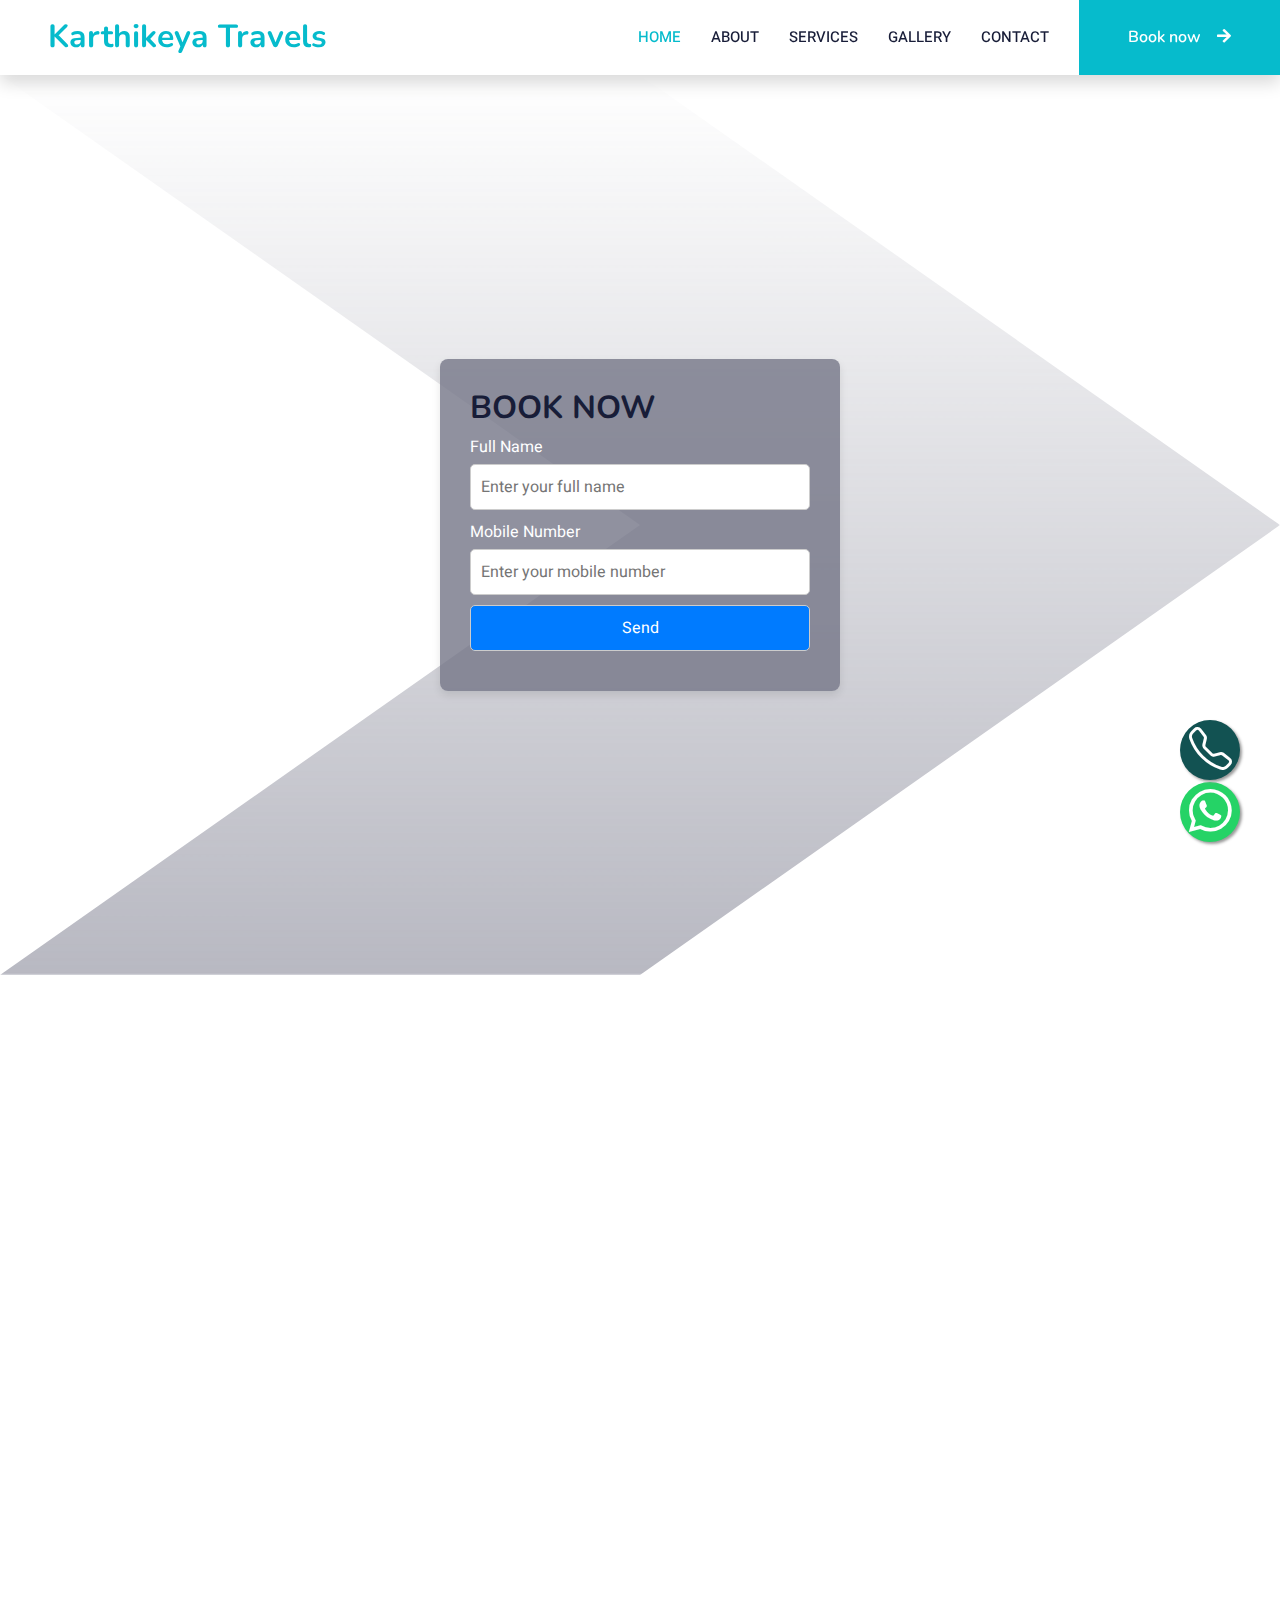
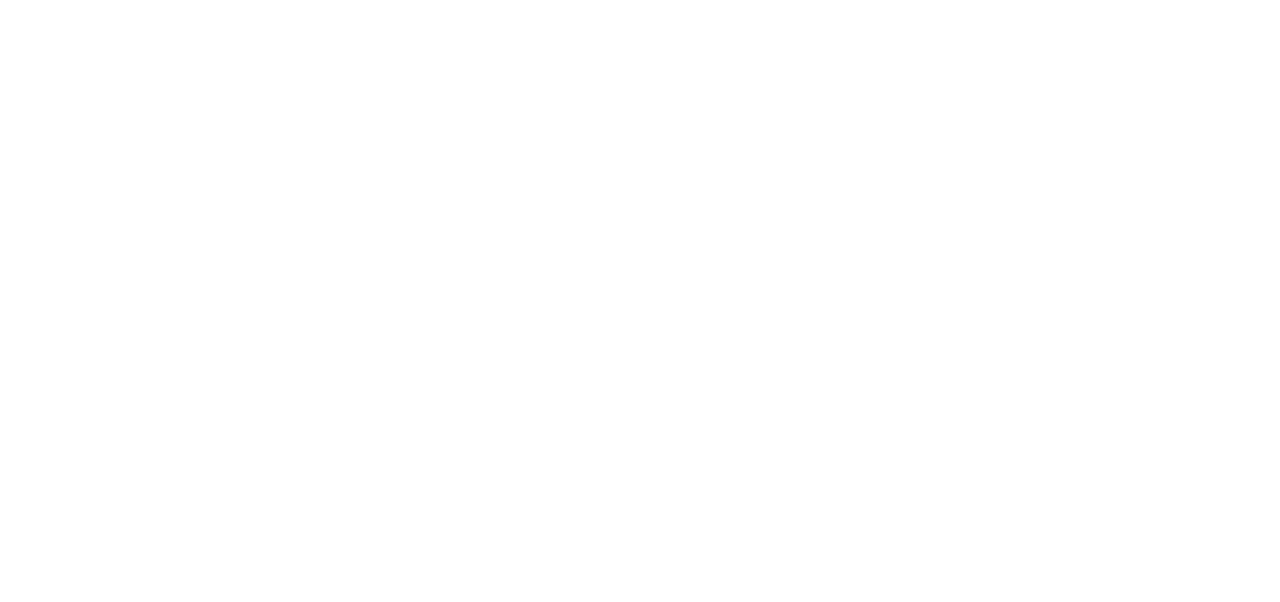
<file: best-travels-in-tirupati.html>
<!DOCTYPE html>
<html lang="en">
  <head>
    <!-- Google tag (gtag.js) -->
<script async src="https://www.googletagmanager.com/gtag/js?id=AW-11482709147"></script>
<script>
  window.dataLayer = window.dataLayer || [];
  function gtag(){dataLayer.push(arguments);}
  gtag('js', new Date());

  gtag('config', 'AW-11482709147');
</script>
    <meta charset="utf-8" />
    <title>karthikeya travels tirupati</title>
    <meta content="width=device-width, initial-scale=1.0" name="viewport" />
    <meta content="Explore Tirumala with Exclusive Cab Packages! karthikeya travels tirupati, best tour operator in tirupati, best tours and travels in tirupati, cab in tirupati, cab service in tirupati, cabs for rent in tirupati, cabs in tirupati, car booking in tirupati, car rental in tirupati, car rentals in tirumala, drivers for hire in tirupati, hire a driver in tirupati, local tour packages in tirupati, taxi service near me, tirumala tirupati travels, tirumala travels, tirupati cab, tirupati cab package, tirupati cab rentals, tirupati cab travels, tirupati car booking, tirupati car hire, tirupati car rental, tirupati online travels, tirupati taxiwala, tours and travels in tirupati" name="keywords" />
    <meta content="Cabs from Tirupati Airport to Tirumala - Book Now! Tirupati's #1 Online Taxi Service, 10+yrs Experienced. 24x7 Taxi Booking. Well Maintained Cars. Best Price Guarantee. Trained drivers. karthikeya travels tirupati" name="description" />


    <!-- add icon link -->
    <link rel = "icon" href = 
    "img2\WhatsApp Image 2022-02-24 at 9.00.09 PM.jpeg" 
            type = "image/x-icon">

    <!-- Google Web Fonts -->
    <link rel="preconnect" href="https://fonts.googleapis.com" />
    <link rel="preconnect" href="https://fonts.gstatic.com" crossorigin />
    <link
      href="https://fonts.googleapis.com/css2?family=Heebo:wght@400;500;600&family=Nunito:wght@600;700;800&display=swap"
      rel="stylesheet"
    />

    <!-- Icon Font Stylesheet -->
    <link
      href="https://cdnjs.cloudflare.com/ajax/libs/font-awesome/5.10.0/css/all.min.css"
      rel="stylesheet"
    />
    <link
      href="https://cdn.jsdelivr.net/npm/bootstrap-icons@1.4.1/font/bootstrap-icons.css"
      rel="stylesheet"
    />

    <link rel="stylesheet" href="https://cdnjs.cloudflare.com/ajax/libs/font-awesome/5.15.3/css/all.min.css"/>












    <!-- Libraries Stylesheet -->
    <link href="lib/animate/animate.min.css" rel="stylesheet" />
    <link href="lib/owlcarousel/assets/owl.carousel.min.css" rel="stylesheet" />

    <!-- Customized Bootstrap Stylesheet -->
    <link href="css/bootstrap.min.css" rel="stylesheet" />

    <!-- Template Stylesheet -->
    <link href="css/style.css" rel="stylesheet" />
  </head>

  <body>
    <!-- Spinner Start -->
    <div
      id="spinner"
      class="show bg-white position-fixed translate-middle w-100 vh-100 top-50 start-50 d-flex align-items-center justify-content-center"
    >
      <div
        class="spinner-border text-primary"
        style="width: 3rem; height: 3rem"
        role="status"
      >
        <span class="sr-only">Loading...</span>
      </div>
    </div>
    <!-- Spinner End -->

    <!-- Navbar Start -->
    <nav
      class="navbar navbar-expand-lg bg-white navbar-light shadow sticky-top p-0"
    >
      <a
        href="index.html"
        class="navbar-brand d-flex align-items-center px-4 px-lg-5"
      >
        <h2 class="m-0 text-primary"><i class="#"></i>Karthikeya Travels</h2>
      </a>
      <button
        type="button"
        class="navbar-toggler me-4"
        data-bs-toggle="collapse"
        data-bs-target="#navbarCollapse"
      >
        <span class="navbar-toggler-icon"></span>
      </button>
      <div class="collapse navbar-collapse" id="navbarCollapse">
        <div class="navbar-nav ms-auto p-4 p-lg-0">
                    <a href="index.html" class="nav-item nav-link active">Home</a>
          <a href="cabs-in-tirupati.html" class="nav-item nav-link">About</a>
          <a href="tirupatiplaces.html" class="nav-item nav-link">services</a>
          <a href="tirupati-img.html" class="nav-item nav-link">Gallery</a>

          <a href="best-travels-in-tirupati.html" class="nav-item nav-link">Contact</a>
        </div>
        <a
          href="tel:+918099945777"
          class="btn btn-primary py-4 px-lg-5 d-none d-lg-block"
          >Book now<i class="fa fa-arrow-right ms-3"></i
        ></a>
      </div>
    </nav>
    <!-- Navbar End -->




   
    

   


   



 <!-- whatsapp float  -->
  
 <a href="https://api.whatsapp.com/send?phone=919642736709&text=hello karthikeya travels." class="whatsapp"
 ><i class="bi bi-whatsapp"></i
></a>
  <!-- float end --> 

<!-- dail float  -->
  
 <a href="tel:+918099945777" class="dialme"
 ><i class="bi bi-telephone"></i
></a>
  <!-- float end -->

  
    <!-- Header Start -->
    
           
              <div class="formcenter">
                <div class="background-container"></div>
                <div class="formcontainer">
                  <div class="contact-form">
                    <form action="https://api.web3forms.com/submit" method="POST" id="contact-form">
                      <h2>BOOK NOW</h2>
                      <input type="hidden" name="access_key" value="8e18a355-9fba-422d-8198-9be7ded898e3">
                      <div class="input-box">
                        <span>Full Name</span>
                        <input type="text" required name="fullname" placeholder="Enter your full name">
                      </div>
                      <!--<div class="custom-input-box">
                
                <input type="email" required="true" name="email" placeholder="Email">
              </div> -->
                      <div class="input-box">
                        <span>Mobile Number</span>
                        <input type="tel" required name="phone" placeholder="Enter your mobile number">
                      </div>
                      <div class="input-box">
                        <input type="submit" value="Send">
                      </div>
                    </form>
                  </div>
                </div>
              </div>
            
        
    <!-- Header End -->


    <!-- Contact Start -->
    <div class="container-xxl py-5">
        <div class="container">
            <div class="text-center wow fadeInUp" data-wow-delay="0.1s">
                <h6 class="section-title bg-white text-center text-primary px-3">Contact Us</h6>
                <h1 class="mb-5">Contact For Any Query</h1>
            </div>
            <div class="row g-4">
                <div class="col-lg-4 col-md-6 wow fadeInUp" data-wow-delay="0.1s">
                    <h5>Get In Touch</h5>
                    <p class="mb-4"> “There is a spiritual aspect to our lives — when we give, we receive — when a business does something good for somebody, that somebody feels good about them!”</a>.</p>
                    <div class="d-flex align-items-center mb-3">
                        <div class="d-flex align-items-center justify-content-center flex-shrink-0 bg-primary" style="width: 50px; height: 50px;">
                            <i class="fa fa-map-marker-alt text-white"></i>
                        </div>
                        <div class="ms-3">
                            <h5 class="text-primary">Office</h5>
                            <p class="mb-0">Tirupati, chittoor dist,
                                AP</p>
                        </div>
                    </div>
                    <div class="d-flex align-items-center mb-3">
                        <div class="d-flex align-items-center justify-content-center flex-shrink-0 bg-primary" style="width: 50px; height: 50px;">
                            <i class="fa fa-phone-alt text-white"></i>
                        </div>
                        <div class="ms-3">
                            <h5 class="text-primary">Mobile</h5>
                            <p class="mb-0">+918099945777</p>
                        </div>
                    </div>
                    <div class="d-flex align-items-center">
                        <div class="d-flex align-items-center justify-content-center flex-shrink-0 bg-primary" style="width: 50px; height: 50px;">
                            <i class="fa fa-envelope-open text-white"></i>
                        </div>
                        <div class="ms-3">
                            <h5 class="text-primary">Email</h5>
                            <p class="mb-0">MohanGaadu3123@gmail.com</p>
                        </div>
                    </div>
                </div>
                <div class="col-lg-4 col-md-6 wow fadeInUp" data-wow-delay="0.1s">
                  <iframe src="https://www.google.com/maps/embed?pb=!1m14!1m8!1m3!1d7754.697383765217!2d79.42524294544678!3d13.636540726274598!3m2!1i1024!2i768!4f13.1!3m3!1m2!1s0x3a4d4b1a25747d01%3A0x72fcf9ec25511845!2sKARTHIKEYA%20TRAVELS%20TIRUPATHI!5e0!3m2!1sen!2sin!4v1681738304141!5m2!1sen!2sin" width="600" height="450" style="border:0;" allowfullscreen="" loading="lazy" referrerpolicy="no-referrer-when-downgrade"></iframe>
                </div>
                
            </div>
        </div>
    </div>
    <!-- Contact End -->

    <!-- Footer Start -->
     <div
      class="container-fluid bg-dark text-light footer pt-5 mt-5 wow fadeIn"
      data-wow-delay="0.1s"
    >
      <div class="container py-5">
        <div class="row g-5">
          <div class="col-lg-3 col-md-6">
            <h4 class="text-white mb-3">Quick Link</h4>
            <a class="btn btn-link" href="cabs-in-tirupari.html">About Us</a>
            <a class="btn btn-link" href="tirupatiplaces.html">services</a>
            <a class="btn btn-link" href="best-travels-in-tirupati.html">Contact Us</a>
          </div>
          <div class="col-lg-3 col-md-6">
            <h4 class="text-white mb-3">Contact</h4>
            <p class="mb-2">
              <i class="fa fa-map-marker-alt me-3"></i>Tirupati, chittoor dist,
              AP
            </p>
            <p class="mb-2">
              <i class="fa fa-phone-alt me-3"></i>
              <a href="tel:+918099945777">8099945777</a>
            </p>
            <p class="mb-2">
              <i class="fa fa-envelope me-3"></i>
              
              <a href="mailto:info@example.com?subject=subject&cc=cc@example.com">MohanGaadu3123@gmail.com</a></p>
            <div class="d-flex pt-2">
              <a class="btn btn-outline-light btn-social" href=""
                ><i class="fab fa-twitter"></i
              ></a>
              <a class="btn btn-outline-light btn-social" href=""
                ><i class="fab fa-facebook-f"></i
              ></a>
              <a class="btn btn-outline-light btn-social" href=""
                ><i class="fab fa-youtube"></i
              ></a>
              <a
                class="btn btn-outline-light btn-social"
                href="https://www.instagram.com/karthikeya_travels_tirupati/"
                ><i class="fab fa-linkedin-in"></i
              ></a>
            </div>
          </div>
          <div class="col-lg-3 col-md-6">
            <h4 class="text-white mb-3">Gallery</h4>
            <div class="row g-2 pt-2">
              <div class="col-4">
                <img
                  class="img-fluid bg-light p-1"
                  src="img2\Appalayagunta-Arch.webp"
                  alt=""
                />
              </div>
              <div class="col-4">
                <img
                  class="img-fluid bg-light p-1"
                  src="img2\kanipakam-vinayakaswami-temple1-1.jpg"
                  alt=""
                />
              </div>
              <div class="col-4">
                <img
                  class="img-fluid bg-light p-1"
                  src="img2\Tiruchanur-Padmavathi-Temple.jpg"
                  alt=""
                />
              </div>
              <div class="col-4">
                <img
                  class="img-fluid bg-light p-1"
                  src="img2\WhatsApp Image 2022-02-24 at 8.59.55 PM.jpeg"
                  alt=""
                />
              </div>
              <div class="col-4">
                <img
                  class="img-fluid bg-light p-1"
                  src="img2\WhatsApp Image 2022-02-24 at 9.00.09 PM.jpeg"
                  alt=""
                />
              </div>
              <div class="col-4">
                <img
                  class="img-fluid bg-light p-1"
                  src="img2\WhatsApp Image 2022-02-24 at 8.59.11 PM.jpeg"
                  alt=""
                />
              </div>
            </div>
          </div>
         
      <div class="container">
        <div class="copyright">
          <div class="row">
            <div class="col-md-6 text-center text-md-start mb-3 mb-md-0">
              &copy; <a class="border-bottom" href="karthikeyatravelstirupati.com">karthikeyatravelstirupati.com</a>, All
              Right Reserved.

              
              Designed By
              <a class="border-bottom" href="https://www.instagram.com/nani_500411/"
                >nani_500411</a></div>
             
            
           
          </div>
        </div>
      </div>
    </div>
    <!-- Footer End -->

   

    <!-- JavaScript Libraries -->
    <script src="https://code.jquery.com/jquery-3.4.1.min.js"></script>
    <script src="https://cdn.jsdelivr.net/npm/bootstrap@5.0.0/dist/js/bootstrap.bundle.min.js"></script>
    <script src="lib/wow/wow.min.js"></script>
    <script src="lib/easing/easing.min.js"></script>
    <script src="lib/waypoint/waypoints.min.js"></script>
    <script src="lib/owlcarousel/owl.carousel.min.js"></script>

    <!-- Template Javascript -->
    <script src="js/main.js"></script>
  </body>
</html>
</file>
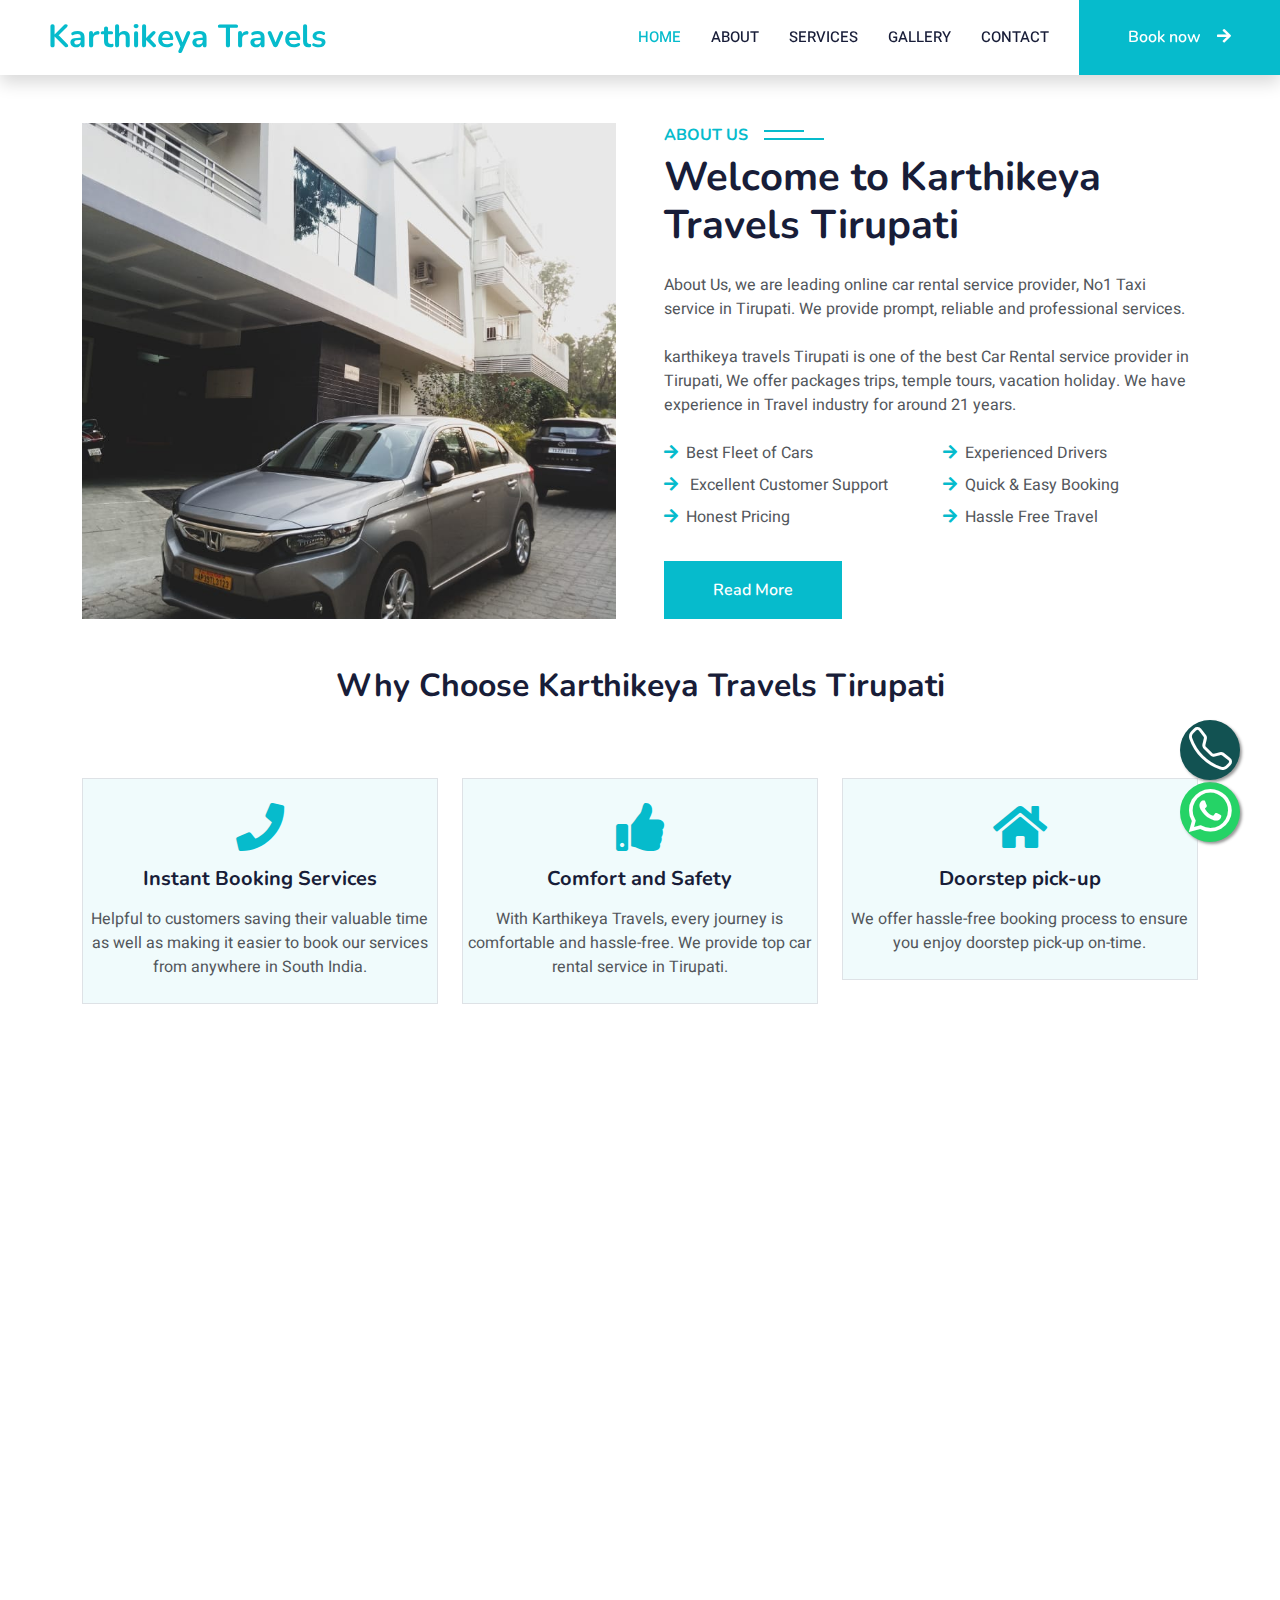
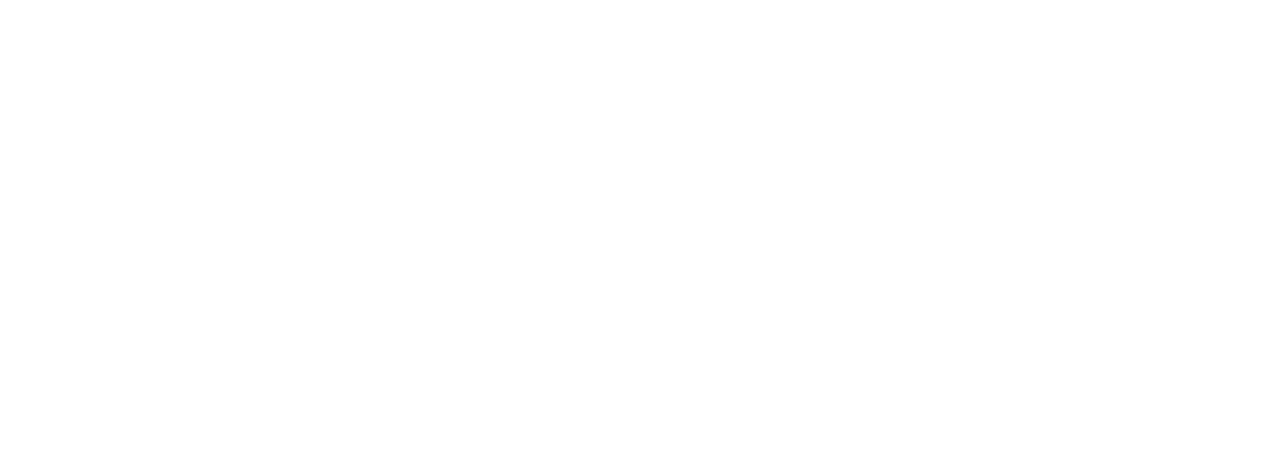
<file: cabs-in-tirupati.html>
<!DOCTYPE html>
<html lang="en">
  <head>
    <!-- Google tag (gtag.js) -->
<script async src="https://www.googletagmanager.com/gtag/js?id=AW-11482709147"></script>
<script>
  window.dataLayer = window.dataLayer || [];
  function gtag(){dataLayer.push(arguments);}
  gtag('js', new Date());

  gtag('config', 'AW-11482709147');
</script>
    <meta charset="utf-8" />
    <title>karthikeya travels tirupati</title>
    <meta content="width=device-width, initial-scale=1.0" name="viewport" />
    <meta content="Tirupati Local Tour Packages by Car for Unforgettable Journeys! karthikeya travels tirupati, best tour operator in tirupati, best tours and travels in tirupati, cab in tirupati, cab service in tirupati, cabs for rent in tirupati, cabs in tirupati, car booking in tirupati, car rental in tirupati, car rentals in tirumala, drivers for hire in tirupati, hire a driver in tirupati, local tour packages in tirupati, taxi service near me, tirumala tirupati travels, tirumala travels, tirupati cab, tirupati cab package, tirupati cab rentals, tirupati cab travels, tirupati car booking, tirupati car hire, tirupati car rental, tirupati online travels, tirupati taxiwala, tours and travels in tirupati" name="keywords" />
    <meta content="Book Your Tirumala Cab Package for Unmatched Pilgrimage Experiences! Tirupati's #1 Online Taxi Service, 10+yrs Experienced. 24x7 Taxi Booking. Well Maintained Cars. Best Price Guarantee. Trained drivers. karthikeya travels tirupati" name="description" />


   <!-- add icon link -->
   <link rel = "icon" href = 
   "img2\WhatsApp Image 2022-02-24 at 9.00.09 PM.jpeg" 
           type = "image/x-icon">

    <!-- Google Web Fonts -->
    <link rel="preconnect" href="https://fonts.googleapis.com" />
    <link rel="preconnect" href="https://fonts.gstatic.com" crossorigin />
    <link
      href="https://fonts.googleapis.com/css2?family=Heebo:wght@400;500;600&family=Nunito:wght@600;700;800&display=swap"
      rel="stylesheet"
    />

    <!-- Icon Font Stylesheet -->
    <link
      href="https://cdnjs.cloudflare.com/ajax/libs/font-awesome/5.10.0/css/all.min.css"
      rel="stylesheet"
    />
    <link
      href="https://cdn.jsdelivr.net/npm/bootstrap-icons@1.4.1/font/bootstrap-icons.css"
      rel="stylesheet"
    />

    <link rel="stylesheet" href="https://cdnjs.cloudflare.com/ajax/libs/font-awesome/5.15.3/css/all.min.css"/>












    <!-- Libraries Stylesheet -->
    <link href="lib/animate/animate.min.css" rel="stylesheet" />
    <link href="lib/owlcarousel/assets/owl.carousel.min.css" rel="stylesheet" />

    <!-- Customized Bootstrap Stylesheet -->
    <link href="css/bootstrap.min.css" rel="stylesheet" />

    <!-- Template Stylesheet -->
    <link href="css/style.css" rel="stylesheet" />
  </head>

  <body>
    <!-- Spinner Start -->
    <div
      id="spinner"
      class="show bg-white position-fixed translate-middle w-100 vh-100 top-50 start-50 d-flex align-items-center justify-content-center"
    >
      <div
        class="spinner-border text-primary"
        style="width: 3rem; height: 3rem"
        role="status"
      >
        <span class="sr-only">Loading...</span>
      </div>
    </div>
    <!-- Spinner End -->

    <!-- Navbar Start -->
    <nav
      class="navbar navbar-expand-lg bg-white navbar-light shadow sticky-top p-0"
    >
      <a
        href="index.html"
        class="navbar-brand d-flex align-items-center px-4 px-lg-5"
      >
        <h2 class="m-0 text-primary"><i class="#"></i>Karthikeya Travels</h2>
      </a>
      <button
        type="button"
        class="navbar-toggler me-4"
        data-bs-toggle="collapse"
        data-bs-target="#navbarCollapse"
      >
        <span class="navbar-toggler-icon"></span>
      </button>
      <div class="collapse navbar-collapse" id="navbarCollapse">
        <div class="navbar-nav ms-auto p-4 p-lg-0">
                    <a href="index.html" class="nav-item nav-link active">Home</a>
          <a href="cabs-in-tirupati.html" class="nav-item nav-link">About</a>
          <a href="tirupatiplaces.html" class="nav-item nav-link">services</a>
          <a href="tirupati-img.html" class="nav-item nav-link">Gallery</a>

          <a href="best-travels-in-tirupati.html" class="nav-item nav-link">Contact</a>
        </div>
        <a
          href="tel:+918099945777"
          class="btn btn-primary py-4 px-lg-5 d-none d-lg-block"
          >Book now<i class="fa fa-arrow-right ms-3"></i
        ></a>
      </div>
    </nav>
    <!-- Navbar End -->






 <!-- whatsapp float  -->
  
   <a href="https://api.whatsapp.com/send?phone=919642736709&text=hello karthikeya travels." class="whatsapp"
   ><i class="bi bi-whatsapp"></i
 ></a>
    <!-- float end --> 

<!-- dail float  -->
  
 <a href="tel:+918099945777" class="dialme"
 ><i class="bi bi-telephone"></i
></a>
  <!-- float end -->
   
   
 <!-- About Start -->
    <div class="container-xxl py-5">
      <div class="container">
        <div class="row g-5">
          <div
            class="col-lg-6 wow fadeInUp"
            data-wow-delay="0.1s"
            style="min-height: 400px"
          >
            <div class="position-relative h-100">
              <img
                class="img-fluid position-absolute w-100 h-100"
                src="img2\WhatsApp Image 2022-02-21 at 9.36.15 PM.jpeg"
                alt=""
                style="object-fit: cover"
              />
            </div>
          </div>
          <div class="col-lg-6 wow fadeInUp" data-wow-delay="0.1s">
            <h6 class="section-title bg-white text-start text-primary pe-3">
              About Us
            </h6>
            <h1 class="mb-4">Welcome to Karthikeya Travels Tirupati</h1>
            <p class="mb-4">
              About Us, we are leading online car rental service provider, No1 Taxi service in Tirupati.
We provide prompt, reliable and professional services.
            </p>
            <p class="mb-4">
              karthikeya travels Tirupati is one of the best Car Rental service provider in Tirupati, We offer packages trips, temple tours, vacation holiday. We have experience in Travel industry for around 21 years.
            </p>
            <div class="row gy-2 gx-4 mb-4">
              <div class="col-sm-6">
                <p class="mb-0">
                  <i class="fa fa-arrow-right text-primary me-2"></i>Best Fleet of Cars
                </p>
              </div>
              <div class="col-sm-6">
                <p class="mb-0">
                  <i class="fa fa-arrow-right text-primary me-2"></i>Experienced Drivers
                </p>
              </div>
              <div class="col-sm-6">
                <p class="mb-0">
                  <i class="fa fa-arrow-right text-primary me-2"></i
                  >
Excellent Customer Support
                </p>
              </div>
              <div class="col-sm-6">
                <p class="mb-0">
                  <i class="fa fa-arrow-right text-primary me-2"></i>Quick & Easy Booking
                </p>
              </div>
              <div class="col-sm-6">
                <p class="mb-0">
                  <i class="fa fa-arrow-right text-primary me-2"></i>Honest Pricing
                </p>
              </div>
              <div class="col-sm-6">
                <p class="mb-0">
                  <i class="fa fa-arrow-right text-primary me-2"></i
                  >Hassle Free Travel
                </p>
              </div>
            </div>
            <a class="btn btn-primary py-3 px-5 mt-2" href="">Read More</a>
          </div>
        </div>
      </div>
    </div>
    <!-- About End -->

    
    <!-- Service Start  why choose our travels-->
    <h2 class="mb-4 text-center">Why Choose Karthikeya Travels Tirupati</h2>
    <div class="container-fluid py-5">
      <div class="container">
        <div class="row row-cols-1 row-cols-md-2 row-cols-lg-3 g-4">
          <div class="col wow fadeInUp" data-wow-delay="0.1s">
            <div class="service-item text-center border rounded py-4">
              <i class="fa fa-3x fa-phone text-primary mb-3"></i>
              <h5 class="mb-3">Instant Booking Services</h5>
              <p class="mb-0">
                Helpful to customers saving their valuable time as well as making it easier to book our services from anywhere in South India.
              </p>
            </div>
          </div>
          <div class="col wow fadeInUp" data-wow-delay="0.1s">
            <div class="service-item text-center border rounded py-4">
              <i class="fa fa-3x fa-thumbs-up text-primary mb-3"></i>
              <h5 class="mb-3">Comfort and Safety</h5>
              <p class="mb-0">
                With Karthikeya Travels, every journey is comfortable and hassle-free. We provide top car rental service in Tirupati.
              </p>
            </div>
          </div>
          <div class="col wow fadeInUp" data-wow-delay="0.1s">
            <div class="service-item text-center border rounded py-4">
              <i class="fa fa-3x fa-home text-primary mb-3"></i>
              <h5 class="mb-3">Doorstep pick-up</h5>
              <p class="mb-0">
                We offer hassle-free booking process to ensure you enjoy doorstep pick-up on-time.
              </p>
            </div>
          </div>
          <div class="col wow fadeInUp" data-wow-delay="0.1s">
            <div class="service-item text-center border rounded py-4">
              <i class="fa fa-3x fa-calendar-check text-primary mb-3"></i>
              <h5 class="mb-3">Advance Booking</h5>
              <p class="mb-0">
                You can simply request a cab well in advance and have it at your doorstep, as planned.
              </p>
            </div>
          </div>
          <div class="col wow fadeInUp" data-wow-delay="0.1s">
            <div class="service-item text-center border rounded py-4">
              <i class="fa fa-3x fa-wallet text-primary mb-3"></i>
              <h5 class="mb-3">Digital Payment</h5>
              <p class="mb-0">
                We provide a cashless payment method for encouraging and achieving to be a part of Digital Payments in India.
              </p>
            </div>
          </div>
          <div class="col wow fadeInUp" data-wow-delay="0.1s">
            <div class="service-item text-center border rounded py-4">
              <i class="fa fa-3x fa-clipboard-list text-primary mb-3"></i>
              <h5 class="mb-3">Transparency</h5>
              <p class="mb-0">
                Karthikeya Travels stands for transparent billing, aiming to serve you best and be transparent about our billing.
              </p>
            </div>
          </div>
          <div class="col wow fadeInUp" data-wow-delay="0.1s">
            <div class="service-item text-center border rounded py-4">
              <i class="fa fa-3x fa-clock text-primary mb-3"></i>
              <h5 class="mb-3">On-time Pickup</h5>
              <p class="mb-0">
                Our cabs reach on time to give you the best airport pick up and drop in Tirupati.
              </p>
            </div>
          </div>
          <div class="col wow fadeInUp" data-wow-delay="0.1s">
            <div class="service-item text-center border rounded py-4">
              <i class="fa fa-3x fa-lock text-primary mb-3"></i>
              <h5 class="mb-3">Safe and Secure Booking Services</h5>
              <p class="mb-0">
                We provide a 100% assurance of safe and secure booking services.
              </p>
            </div>
          </div>
        </div>
      </div>
    </div>
    
        
        <!-- Service End -->


    <div id="popupContainer" class="popup-container">
      <div id="closeform" class="custom-form-container">
        <div id="customPopupForm" class="custom-popup-form">
          <div class="custom-contact-form">
            <form action="https://api.web3forms.com/submit" method="POST" id="custom-contact-form">
              <h2>BOOK NOW</h2>
              <input type="hidden" name="access_key" value="8e18a355-9fba-422d-8198-9be7ded898e3">
              <div class="custom-input-box">
                
                <input type="text" required="true" name="fullname" placeholder="Name">
              </div>
              <!--<div class="custom-input-box">
                
                <input type="email" required="true" name="email" placeholder="Email">
              </div> -->
              
              <div class="custom-input-box">
               
                <input type="tel" required="true" name="phone" placeholder="Phone number">
              </div>
              <div class="input-box">
                <input type="submit" value="Send">
              </div>
            </form>
          </div>
        </div>
      </div>
    </div>



   


    <!-- Team Start -->
   
   
        

    <!-- Footer Start -->
     <div
      class="container-fluid bg-dark text-light footer pt-5 mt-5 wow fadeIn"
      data-wow-delay="0.1s"
    >
      <div class="container py-5">
        <div class="row g-5">
          <div class="col-lg-3 col-md-6">
            <h4 class="text-white mb-3">Quick Link</h4>
                    <a class="btn btn-link" href="cabs-in-tirupati.html">About Us</a>
            <a class="btn btn-link" href="tirupatiplaces.html">services</a>
            <a class="btn btn-link" href="best-travels-in-tirupati.html">Contact Us</a>
            <a class="btn btn-link" href="tirupati-img.html">Gallery</a>
          </div>
          <div class="col-lg-3 col-md-6">
            <h4 class="text-white mb-3">Contact</h4>
            <p class="mb-2">
              <i class="fa fa-map-marker-alt me-3"></i>Tirupati, chittoor dist,
              AP
            </p>
            <p class="mb-2">
              <i class="fa fa-phone-alt me-3"></i>
              <a href="tel:+918099945777">8099945777</a>
            </p>
            <p class="mb-2">
              <i class="fa fa-envelope me-3"></i>
              
              <a href="mailto:info@example.com?subject=subject&cc=cc@example.com">MohanGaadu3123@gmail.com</a></p>
            <div class="d-flex pt-2">
              <a class="btn btn-outline-light btn-social" href=""
                ><i class="fab fa-twitter"></i
              ></a>
              <a class="btn btn-outline-light btn-social" href=""
                ><i class="fab fa-facebook-f"></i
              ></a>
              <a class="btn btn-outline-light btn-social" href=""
                ><i class="fab fa-youtube"></i
              ></a>
              <a
                class="btn btn-outline-light btn-social"
                href="https://www.instagram.com/karthikeya_travels_tirupati/"
                ><i class="fab fa-linkedin-in"></i
              ></a>
            </div>
          </div>
          <div class="col-lg-3 col-md-6">
            <h4 class="text-white mb-3">Gallery</h4>
            <div class="row g-2 pt-2">
              <div class="col-4">
                <img
                  class="img-fluid bg-light p-1"
                  src="img2\Appalayagunta-Arch.webp"
                  alt=""
                />
              </div>
              <div class="col-4">
                <img
                  class="img-fluid bg-light p-1"
                  src="img2\kanipakam-vinayakaswami-temple1-1.jpg"
                  alt=""
                />
              </div>
              <div class="col-4">
                <img
                  class="img-fluid bg-light p-1"
                  src="img2\Tiruchanur-Padmavathi-Temple.jpg"
                  alt=""
                />
              </div>
              <div class="col-4">
                <img
                  class="img-fluid bg-light p-1"
                  src="img2\WhatsApp Image 2022-02-24 at 8.59.55 PM.jpeg"
                  alt=""
                />
              </div>
              <div class="col-4">
                <img
                  class="img-fluid bg-light p-1"
                  src="img2\WhatsApp Image 2022-02-24 at 9.00.09 PM.jpeg"
                  alt=""
                />
              </div>
              <div class="col-4">
                <img
                  class="img-fluid bg-light p-1"
                  src="img2\WhatsApp Image 2022-02-24 at 8.59.11 PM.jpeg"
                  alt=""
                />
              </div>
            </div>
          </div>
         
      <div class="container">
        <div class="copyright">
          <div class="row">
            <div class="col-md-6 text-center text-md-start mb-3 mb-md-0">
              &copy; <a class="border-bottom" href="karthikeyatravelstirupati.com">karthikeyatravelstirupati.com</a>, All
              Right Reserved.

                   
              Designed By
              <a class="border-bottom" href="https://www.instagram.com/nani_500411/"
                >nani_500411</a></div>
             
            
           
          </div>
        </div>
      </div>
    </div>
    <!-- Footer End -->

   

    <!-- JavaScript Libraries -->
    <script src="https://code.jquery.com/jquery-3.4.1.min.js"></script>
    <script src="https://cdn.jsdelivr.net/npm/bootstrap@5.0.0/dist/js/bootstrap.bundle.min.js"></script>
    <script src="lib/wow/wow.min.js"></script>
    <script src="lib/easing/easing.min.js"></script>
    <script src="lib/waypoint/waypoints.min.js"></script>
    <script src="lib/owlcarousel/owl.carousel.min.js"></script>

    <!-- Template Javascript -->
    <script src="js/main.js"></script>
  </body>
</html>
</file>
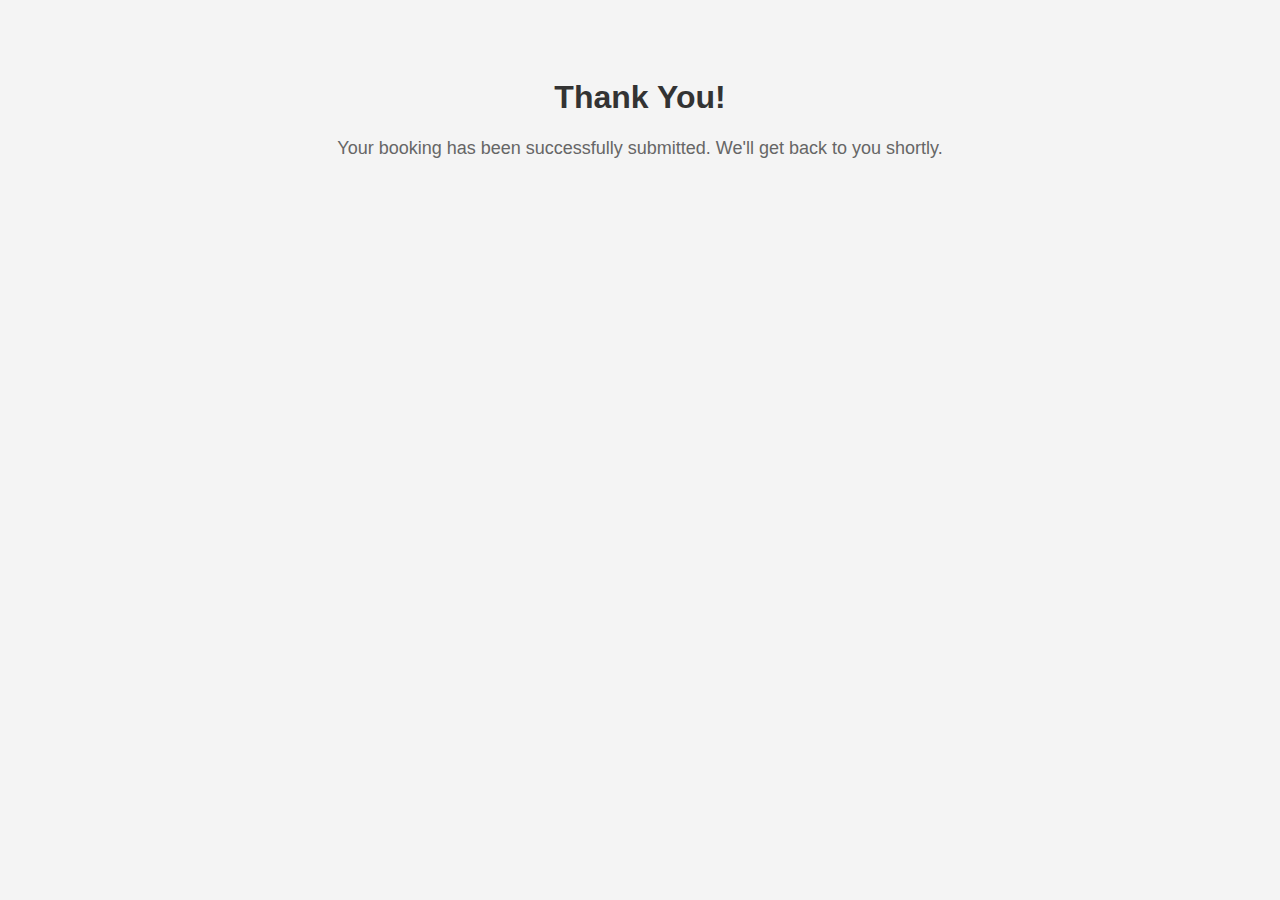
<file: thankyou.html>
<!DOCTYPE html>
<html lang="en">
<head>
        <!-- Google tag (gtag.js) -->
<script async src="https://www.googletagmanager.com/gtag/js?id=AW-11482709147"></script>
<script>
  window.dataLayer = window.dataLayer || [];
  function gtag(){dataLayer.push(arguments);}
  gtag('js', new Date());

  gtag('config', 'AW-11482709147');
</script>
<!-- Event snippet for karthikeyatravels conversion page -->
<script>
    gtag('event', 'conversion', {'send_to': 'AW-11482709147/bCQbCJrA6JYZEJv5sOMq'});
  </script>
  
    <meta charset="UTF-8">
    <meta name="viewport" content="width=device-width, initial-scale=1.0">
    <title>Thank You!</title>
    <style>
        body {
            font-family: Arial, sans-serif;
            background-color: #f4f4f4;
            text-align: center;
            padding: 50px;
        }
        h1 {
            color: #333;
        }
        p {
            color: #666;
            font-size: 18px;
        }
    </style>
    <script>
        // Redirect back to home page after 5 seconds
        setTimeout(function() {
            window.location.href = "index.html"; // Replace "index.html" with your home page URL
        }, 5000); // 5000 milliseconds = 5 seconds
    </script>
</head>
<body>
    <h1>Thank You!</h1>
    <p>Your booking has been successfully submitted. We'll get back to you shortly.</p>
</body>
</html>
</file>
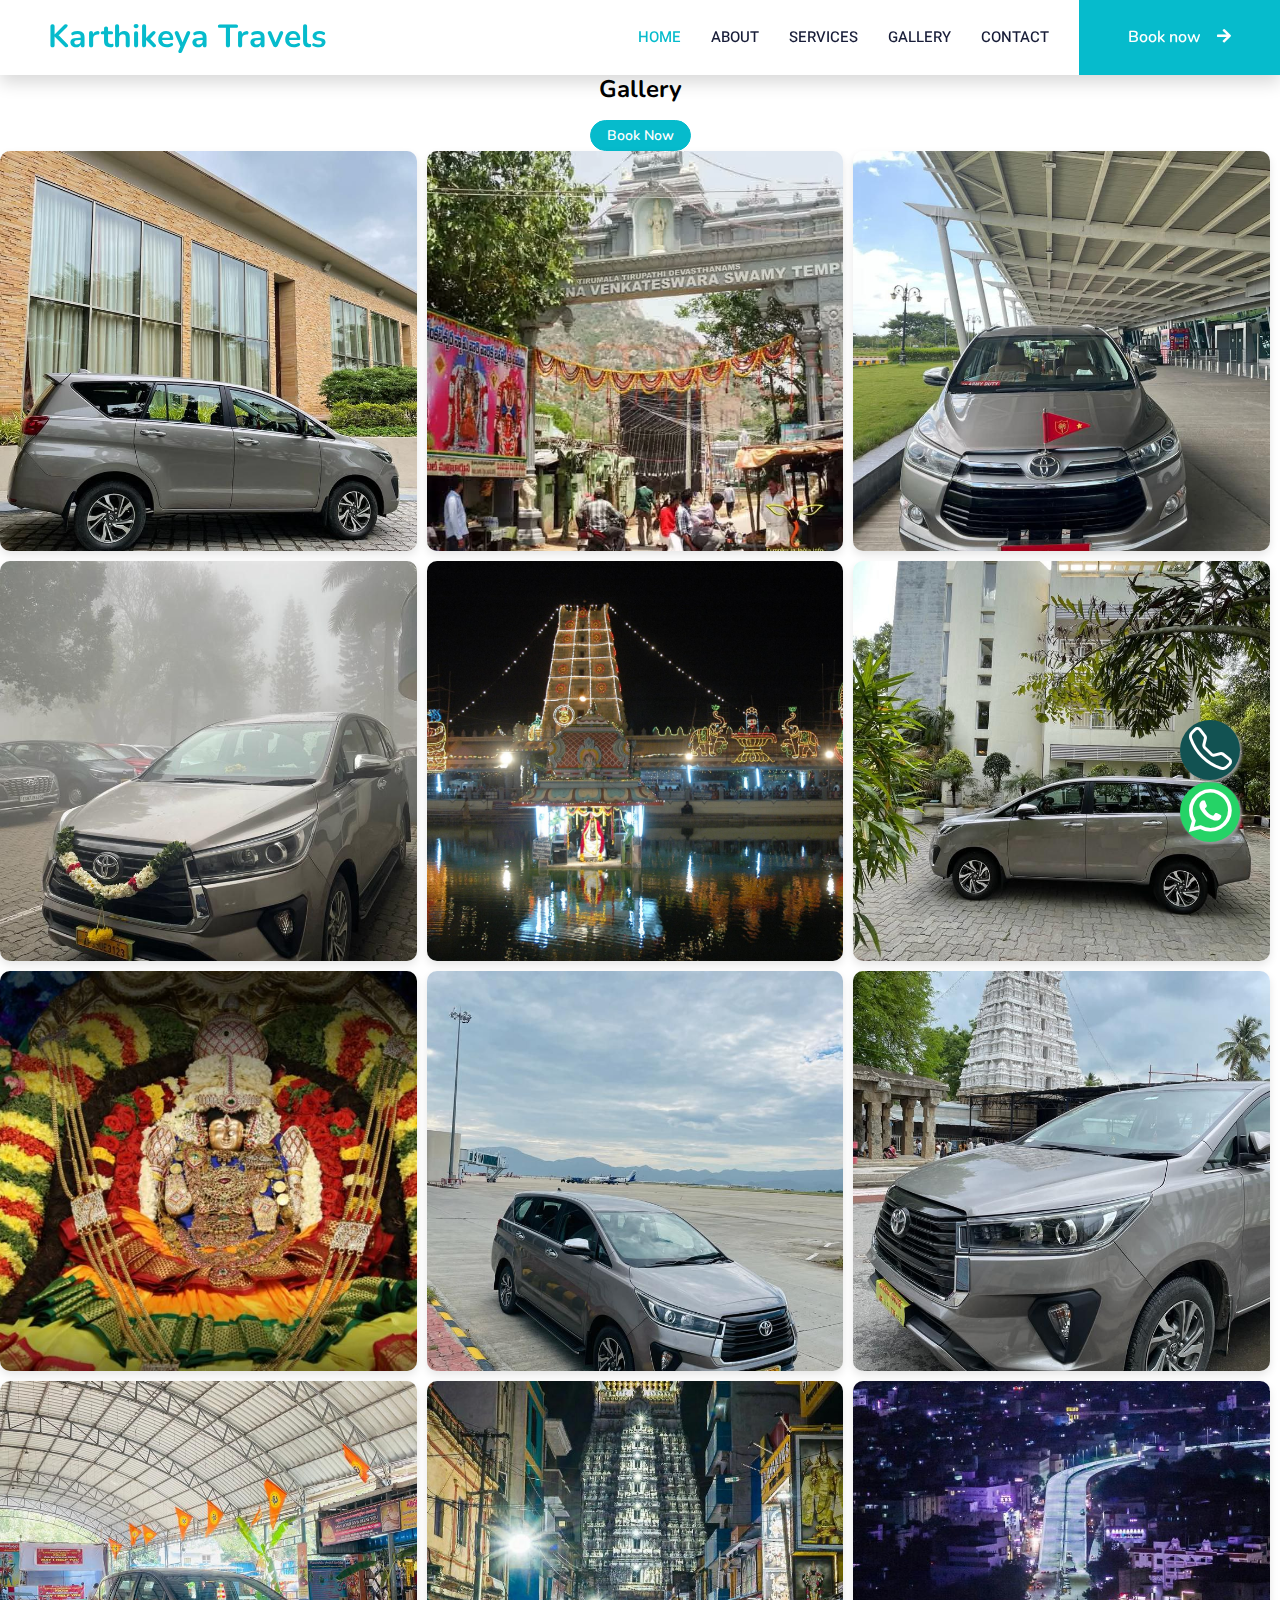
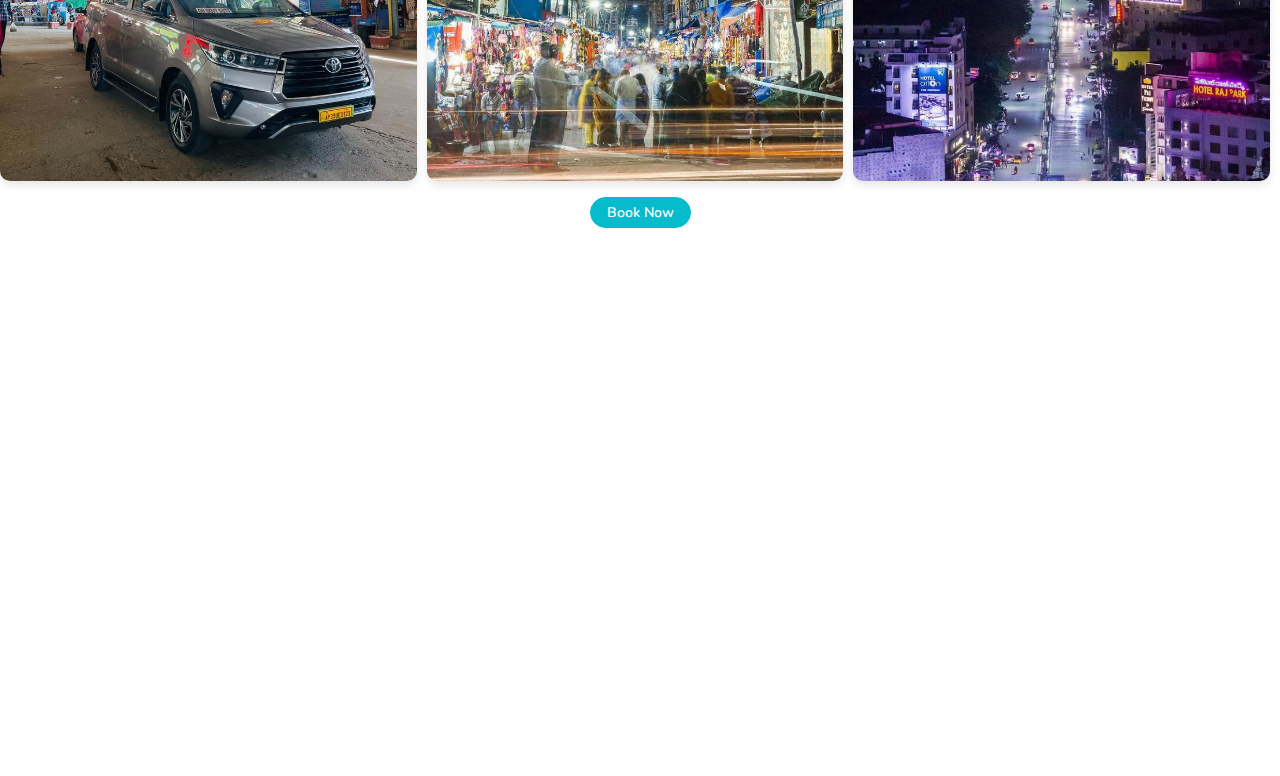
<file: tirupati-img.html>
<!DOCTYPE html>
<html lang="en">
  <head>
    <!-- Google tag (gtag.js) -->
<script async src="https://www.googletagmanager.com/gtag/js?id=AW-11482709147"></script>
<script>
  window.dataLayer = window.dataLayer || [];
  function gtag(){dataLayer.push(arguments);}
  gtag('js', new Date());

  gtag('config', 'AW-11482709147');
</script>
    <meta charset="utf-8" />
    <title>karthikeya travels tirupati</title>
    <meta content="width=device-width, initial-scale=1.0" name="viewport" />
    <meta content="karthikeya travels tirupati, best tour operator in tirupati, best tours and travels in tirupati, cab in tirupati, cab service in tirupati, cabs for rent in tirupati, cabs in tirupati, car booking in tirupati, car rental in tirupati, car rentals in tirumala, drivers for hire in tirupati, hire a driver in tirupati, local tour packages in tirupati, taxi service near me, tirumala tirupati travels, tirumala travels, tirupati cab, tirupati cab package, tirupati cab rentals, tirupati cab travels, tirupati car booking, tirupati car hire, tirupati car rental, tirupati online travels, tirupati taxiwala, tours and travels in tirupati" name="keywords" />
    <meta content="Need a ride? Find Tirupati cabs phone numbers readily available for instant bookings. Enjoy convenience at your fingertips as you embark on your journey." name="description" />


    <!-- add icon link -->
    <link rel = "icon" href = 
    "img2\WhatsApp Image 2022-02-24 at 9.00.09 PM.jpeg" 
            type = "image/x-icon">
    <!-- Google Web Fonts -->
    <link rel="preconnect" href="https://fonts.googleapis.com" />
    <link rel="preconnect" href="https://fonts.gstatic.com" crossorigin />
    <link
      href="https://fonts.googleapis.com/css2?family=Heebo:wght@400;500;600&family=Nunito:wght@600;700;800&display=swap"
      rel="stylesheet"
    />

    <!-- Icon Font Stylesheet -->
    <link
      href="https://cdnjs.cloudflare.com/ajax/libs/font-awesome/5.10.0/css/all.min.css"
      rel="stylesheet"
    />
    <link
      href="https://cdn.jsdelivr.net/npm/bootstrap-icons@1.4.1/font/bootstrap-icons.css"
      rel="stylesheet"
    />

    <link rel="stylesheet" href="https://cdnjs.cloudflare.com/ajax/libs/font-awesome/5.15.3/css/all.min.css"/>












    <!-- Libraries Stylesheet -->
    <link href="lib/animate/animate.min.css" rel="stylesheet" />
    <link href="lib/owlcarousel/assets/owl.carousel.min.css" rel="stylesheet" />

    <!-- Customized Bootstrap Stylesheet -->
    <link href="css/bootstrap.min.css" rel="stylesheet" />

    <!-- Template Stylesheet -->
    <link href="css/style.css" rel="stylesheet" />
  </head>

  <body>
    <!-- Spinner Start -->
    <div
      id="spinner"
      class="show bg-white position-fixed translate-middle w-100 vh-100 top-50 start-50 d-flex align-items-center justify-content-center"
    >
      <div
        class="spinner-border text-primary"
        style="width: 3rem; height: 3rem"
        role="status"
      >
        <span class="sr-only">Loading...</span>
      </div>
    </div>
    <!-- Spinner End -->

    <!-- Navbar Start -->
    <nav
      class="navbar navbar-expand-lg bg-white navbar-light shadow sticky-top p-0"
    >
      <a
        href="index.html"
        class="navbar-brand d-flex align-items-center px-4 px-lg-5"
      >
        <h2 class="m-0 text-primary"><i class="#"></i>Karthikeya Travels</h2>
      </a>
      <button
        type="button"
        class="navbar-toggler me-4"
        data-bs-toggle="collapse"
        data-bs-target="#navbarCollapse"
      >
        <span class="navbar-toggler-icon"></span>
      </button>
      <div class="collapse navbar-collapse" id="navbarCollapse">
        <div class="navbar-nav ms-auto p-4 p-lg-0">
                    <a href="index.html" class="nav-item nav-link active">Home</a>
          <a href="cabs-in-tirupati.html" class="nav-item nav-link">About</a>
          <a href="tirupatiplaces.html" class="nav-item nav-link">services</a>
          <a href="tirupati-img.html" class="nav-item nav-link">Gallery</a>

          <a href="best-travels-in-tirupati.html" class="nav-item nav-link">Contact</a>
        </div>
        <a
          href="tel:+919381788941"
          class="btn btn-primary py-4 px-lg-5 d-none d-lg-block"
          >Book now<i class="fa fa-arrow-right ms-3"></i
        ></a>
      </div>
    </nav>
    <!-- Navbar End -->






<!-- whatsapp float  -->
  
<a href="https://api.whatsapp.com/send?phone=919642736709&text=hello karthikeya travels." class="whatsapp"
><i class="bi bi-whatsapp"></i
></a>
 <!-- float end --> 

<!-- dail float  -->
  
 <a href="tel:+918099945777" class="dialme"
 ><i class="bi bi-telephone"></i
></a>
  <!-- float end -->


    <!-- Header Start -->
    <style>
        .gallery {
          display: flex;
          flex-wrap: wrap;
          gap: 10px;
          padding: 0;
          list-style: none;
        }
      
        .gallery-item {
          flex: 0 0 calc(33.33% - 10px);
          position: relative;
          overflow: hidden;
          border-radius: 10px;
          box-shadow: 0 4px 8px rgba(0, 0, 0, 0.1);
          height: 400px; /* Set a fixed height */
        }
      
        .gallery-item img {
          display: block;
          width: 100%;
          height: 100%;
          object-fit: cover;
          object-position: center;
          transition: transform 0.3s ease;
        }
      
        .gallery-item:hover img {
          transform: scale(1.05);
        }
        @media (max-width: 768px) {
          .gallery-item {
          height: 200px;
          }
      
        .overlay {
          position: absolute;
          top: 0;
          left: 0;
          width: 100%;
          height: 100%;
          background-color: rgba(0, 0, 0, 0.5);
          opacity: 0;
          transition: opacity 0.3s ease;
          display: flex;
          justify-content: center;
          align-items: center;
          color: #fff;
          text-align: center;
        }
      
        .overlay-text {
          font-size: 18px;
        }
      </style>
      

      <div class="col-lg-12">
       
        <h4 class="mb-3 text-center" style="color: black;">Gallery</h4>

        <button id="openFormButton14" class="btn btn-sm btn-primary px-3" style="border-radius: 30px; margin: 0 auto; display: block;">Book Now</button>
        <ul class="gallery">
            <li class="gallery-item">
                <img id="galleryImg" src="img2\orimg\travelsimg1.jpg" alt="cabs">
                <div class="overlay">
                  <p class="overlay-text">cabs</p>
                </div>
              </li>
          <li class="gallery-item">
            <img id="galleryImg" src="img2\Appalayagunta-Arch.webp" alt="best cars">
            <div class="overlay">
              <p class="overlay-text">Appalayagunta Arch</p>
            </div>
          </li>
          <li class="gallery-item">
            <img id="galleryImg" src="img2\orimg\travelsimg2.jpg" alt="tirupati">
            <div class="overlay">
              <p class="overlay-text">Image 1</p>
            </div>
          </li>
          <li class="gallery-item">
            <img id="galleryImg" src="img2\orimg\travelsimg7.jpg" alt="tirumala">
            <div class="overlay">
              <p class="overlay-text">Image 1</p>
            </div>
          </li>
          <li class="gallery-item">
            <img id="galleryImg" src="img2\kanipakam-vinayakaswami-temple1-1.jpg" alt="temple">
            <div class="overlay">
              <p class="overlay-text">Kanipakam Vinayakaswami Temple</p>
            </div>
          </li>
          <li class="gallery-item">
            <img id="galleryImg" src="img2\orimg\travelsimg3.jpg" alt="popular">
            <div class="overlay">
              <p class="overlay-text">Image 1</p>
            </div>
          </li>
          <li class="gallery-item">
            <img id="galleryImg" src="img2\Tiruchanur-Padmavathi-Temple.jpg" alt="places">
            <div class="overlay">
              <p class="overlay-text">Tiruchanur Padmavathi Temple</p>
            </div>
          </li>
          <li class="gallery-item">
            <img id="galleryImg" src="img2\orimg\travelsimg4.jpg" alt="in-tirupati">
            <div class="overlay">
              <p class="overlay-text">Image 1</p>
            </div>
          </li>
          <li class="gallery-item">
            <img id="galleryImg"  src="img2\orimg\travelsimg5.jpg" alt="best-cabs">
            <div class="overlay">
              <p class="overlay-text">Image 1</p>
            </div>
          </li>
          <li class="gallery-item">
            <img id="galleryImg" src="img2\orimg\travelsimg6.jpg" alt="travels-in tirupati">
            <div class="overlay">
              <p class="overlay-text">Image 1</p>
            </div>
          </li>
          <li class="gallery-item">
            <img id="galleryImg" src="img2\WhatsApp Image 2022-02-24 at 9.00.09 PM.jpeg" alt="best travels in tirupati">
            <div class="overlay">
              <p class="overlay-text">Image 2</p>
            </div>
          </li>
          <li class="gallery-item">
            <img id="galleryImg" src="img2\WhatsApp Image 2022-02-24 at 8.59.11 PM.jpeg" alt="cabs to tirupati">
            <div class="overlay">
              <p class="overlay-text">Image 3</p>
            </div>
          </li>
        </ul>
      </div>
    <!-- Header End -->
    <button id="openFormButton15" class="btn btn-sm btn-primary px-3" style="border-radius: 30px; margin: 0 auto; display: block;">Book Now</button>




    <div id="popupContainer" class="popup-container">
        <div id="closeform" class="custom-form-container">
          <div id="customPopupForm" class="custom-popup-form">
            <div class="custom-contact-form">
              <form action="https://api.web3forms.com/submit" method="POST" id="custom-contact-form">
                <h2>BOOK NOW</h2>
                <input type="hidden" name="access_key" value="8e18a355-9fba-422d-8198-9be7ded898e3">
                <div class="custom-input-box">
                  
                  <input type="text" required="true" name="fullname" placeholder="Name">
                </div>
                <!--<div class="custom-input-box">
                  
                  <input type="email" required="true" name="email" placeholder="Email">
                </div> -->
                
                <div class="custom-input-box">
                 
                  <input type="tel" required="true" name="phone" placeholder="Phone number">
                </div>
                <div class="input-box">
                  <input type="submit" value="Send">
                </div>
              </form>
            </div>
          </div>
        </div>
      </div>


 


    
    
    
     <!-- Footer Start -->
     <div
      class="container-fluid bg-dark text-light footer pt-5 mt-5 wow fadeIn"
      data-wow-delay="0.1s"
    >
      <div class="container py-5">
        <div class="row g-5">
          <div class="col-lg-3 col-md-6">
            <h4 class="text-white mb-3">Quick Link</h4>
                    <a class="btn btn-link" href="cabs-in-tirupati.html">About Us</a>
            <a class="btn btn-link" href="tirupatiplaces.html">services</a>
            <a class="btn btn-link" href="best-travels-in-tirupati.html">Contact Us</a>
            <a class="btn btn-link" href="tirupati-img.html">Gallery</a>
          </div>
          <div class="col-lg-3 col-md-6">
            <h4 class="text-white mb-3">Contact</h4>
            <p class="mb-2">
              <i class="fa fa-map-marker-alt me-3"></i>Tirupati, chittoor dist,
              AP
            </p>
            <p class="mb-2">
              <i class="fa fa-phone-alt me-3"></i>
              <a href="tel:+918099945777">+8099945777</a>
            </p>
            <p class="mb-2">
              <i class="fa fa-envelope me-3"></i>
              
              <a href="mailto:info@example.com?subject=subject&cc=cc@example.com">MohanGaadu3123@gmail.com</a></p>
            <div class="d-flex pt-2">
              <a class="btn btn-outline-light btn-social" href=""
                ><i class="fab fa-twitter"></i
              ></a>
              <a class="btn btn-outline-light btn-social" href=""
                ><i class="fab fa-facebook-f"></i
              ></a>
              <a class="btn btn-outline-light btn-social" href=""
                ><i class="fab fa-youtube"></i
              ></a>
              <a
                class="btn btn-outline-light btn-social"
                href="https://www.instagram.com/karthikeya_travels_tirupati/"
                ><i class="fab fa-linkedin-in"></i
              ></a>
            </div>
          </div>
          <div class="col-lg-3 col-md-6">
            <h4 class="text-white mb-3">Gallery</h4>
            <div class="row g-2 pt-2">
              <div class="col-4">
                <img
                  class="img-fluid bg-light p-1"
                  src="img2\Appalayagunta-Arch.webp"
                  alt=""
                />
              </div>
              <div class="col-4">
                <img
                  class="img-fluid bg-light p-1"
                  src="img2\kanipakam-vinayakaswami-temple1-1.jpg"
                  alt=""
                />
              </div>
              <div class="col-4">
                <img
                  class="img-fluid bg-light p-1"
                  src="img2\Tiruchanur-Padmavathi-Temple.jpg"
                  alt=""
                />
              </div>
              <div class="col-4">
                <img
                  class="img-fluid bg-light p-1"
                  src="img2\WhatsApp Image 2022-02-24 at 8.59.55 PM.jpeg"
                  alt=""
                />
              </div>
              <div class="col-4">
                <img
                  class="img-fluid bg-light p-1"
                  src="img2\WhatsApp Image 2022-02-24 at 9.00.09 PM.jpeg"
                  alt=""
                />
              </div>
              <div class="col-4">
                <img
                  class="img-fluid bg-light p-1"
                  src="img2\WhatsApp Image 2022-02-24 at 8.59.11 PM.jpeg"
                  alt=""
                />
              </div>
            </div>
          </div>
         
      <div class="container">
        <div class="copyright">
          <div class="row">
            <div class="col-md-6 text-center text-md-start mb-3 mb-md-0">
              &copy; <a class="border-bottom" href="karthikeyatravelstirupati.com">karthikeyatravelstirupati.com</a>, All
              Right Reserved.

                   
              Designed By
              <a class="border-bottom" href="https://www.instagram.com/nani_500411/"
                >nani_500411</a></div>
             
            
           
          </div>
        </div>
      </div>
    </div>
    <!-- Footer End -->

   

    <!-- JavaScript Libraries -->
    <script src="https://code.jquery.com/jquery-3.4.1.min.js"></script>
    <script src="https://cdn.jsdelivr.net/npm/bootstrap@5.0.0/dist/js/bootstrap.bundle.min.js"></script>
    <script src="lib/wow/wow.min.js"></script>
    <script src="lib/easing/easing.min.js"></script>
    <script src="lib/waypoint/waypoints.min.js"></script>
    <script src="lib/owlcarousel/owl.carousel.min.js"></script>

    <!-- Template Javascript -->
    <script src="js/main.js"></script>
  </body>
</html>
</file>
<file: css/style.css>
:root {
  --primary: #06bbcc;
  --light: #f0fbfc;
  --dark: #181d38;
}

.fw-medium {
  font-weight: 600 !important;
}

.fw-semi-bold {
  font-weight: 700 !important;
}

.back-to-top {
  position: fixed;
  display: none;
  right: 45px;
  bottom: 45px;
  z-index: 99;
}

/*** dial flot ***/
.dialme {
  position: fixed;
  margin-right: 0px;
  margin-bottom: 80px;
  width: 60px;
  height: 60px;
  bottom: 40px;
  right: 40px;
  background-color: #125252;
  color: #FFF;
  border-radius: 50px;
  text-align: center;
  font-size: 43px;
  box-shadow: 2px 2px 3px #999;
  z-index: 100;
}

/*** whatsapp float ***/
.whatsapp {
  position: fixed;

  margin-right: 0px;
  margin-bottom: 18px;
  width: 60px;
  height: 60px;
  bottom: 40px;
  right: 40px;
  background-color: #25d366;
  color: #FFF;
  border-radius: 50px;
  text-align: center;
  font-size: 43px;
  box-shadow: 2px 2px 3px #999;
  z-index: 100;
}




/*** Spinner ***/
#spinner {
  opacity: 0;
  visibility: hidden;
  transition: opacity 0.5s ease-out, visibility 0s linear 0.5s;
  z-index: 99999;
}

#spinner.show {
  transition: opacity 0.5s ease-out, visibility 0s linear 0s;
  visibility: visible;
  opacity: 1;
}

/*** Button ***/
.btn {
  font-family: "Nunito", sans-serif;
  font-weight: 600;
  transition: 0.5s;
}

.btn.btn-primary,
.btn.btn-secondary {
  color: #ffffff;
}

.btn-square {
  width: 38px;
  height: 38px;
}

.btn-sm-square {
  width: 32px;
  height: 32px;
}

.btn-lg-square {
  width: 48px;
  height: 48px;
}

.btn-square,
.btn-sm-square,
.btn-lg-square {
  padding: 0;
  display: flex;
  align-items: center;
  justify-content: center;
  font-weight: normal;
  border-radius: 0px;
}

/*** Navbar ***/
.navbar .dropdown-toggle::after {
  border: none;
  content: "\f107";
  font-family: "Font Awesome 5 Free";
  font-weight: 900;
  vertical-align: middle;
  margin-left: 8px;
}

.navbar-light .navbar-nav .nav-link {
  margin-right: 30px;
  padding: 25px 0;
  color: #ffffff;
  font-size: 15px;
  text-transform: uppercase;
  outline: none;
}

.navbar-light .navbar-nav .nav-link:hover,
.navbar-light .navbar-nav .nav-link.active {
  color: var(--primary);
}

@media (max-width: 991.98px) {
  .navbar-light .navbar-nav .nav-link {
    margin-right: 0;
    padding: 10px 0;
  }

  .navbar-light .navbar-nav {
    border-top: 1px solid #eeeeee;
  }
}

.navbar-light .navbar-brand,
.navbar-light a.btn {
  height: 75px;
}

.navbar-light .navbar-nav .nav-link {
  color: var(--dark);
  font-weight: 500;
}

.navbar-light.sticky-top {
  top: -100px;
  transition: 0.5s;
}

@media (min-width: 992px) {
  .navbar .nav-item .dropdown-menu {
    display: block;
    margin-top: 0;
    opacity: 0;
    visibility: hidden;
    transition: 0.5s;
  }

  .navbar .dropdown-menu.fade-down {
    top: 100%;
    transform: rotateX(-75deg);
    transform-origin: 0% 0%;
  }

  .navbar .nav-item:hover .dropdown-menu {
    top: 100%;
    transform: rotateX(0deg);
    visibility: visible;
    transition: 0.5s;
    opacity: 1;
  }
}







/*** Header carousel ***/
@media (max-width: 768px) {
  .header-carousel .owl-carousel-item {
    position: relative;
    min-height: 500px;
  }

  .header-carousel .owl-carousel-item img {
    position: absolute;
    width: 100%;
    height: 100%;
    object-fit: cover;
  }
}

.header-carousel .owl-nav .owl-prev,
.header-carousel .owl-nav .owl-next {
  margin: 7px 0;
  width: 45px;
  height: 45px;
  display: flex;
  align-items: center;
  justify-content: center;
  color: #ffffff;
  background: transparent;
  border: 1px solid #ffffff;
  font-size: 22px;
  transition: 0.5s;
}

.header-carousel .owl-nav .owl-prev:hover,
.header-carousel .owl-nav .owl-next:hover {
  background: var(--primary);
  border-color: var(--primary);
}

.page-header {
  background: linear-gradient(rgba(24, 29, 56, 0.7), rgba(24, 29, 56, 0.7)),
    url(../img2/vehicles/veh3.png);
  background-position: center center;
  background-repeat: no-repeat;
  background-size: cover;
}

.page-header-inner {
  background: rgba(15, 23, 43, 0.7);
}

.breadcrumb-item+.breadcrumb-item::before {
  color: var(--light);
}

/*** Section Title ***/
.section-title {
  position: relative;
  display: inline-block;
  text-transform: uppercase;
}

.section-title::before {
  position: absolute;
  content: "";
  width: calc(100% + 80px);
  height: 2px;
  top: 4px;
  left: -40px;
  background: var(--primary);
  z-index: -1;
}

.section-title::after {
  position: absolute;
  content: "";
  width: calc(100% + 120px);
  height: 2px;
  bottom: 5px;
  left: -60px;
  background: var(--primary);
  z-index: -1;
}

.section-title.text-start::before {
  width: calc(100% + 40px);
  left: 0;
}

.section-title.text-start::after {
  width: calc(100% + 60px);
  left: 0;
}

/*** Service ***/
.service-item {
  background: var(--light);
  transition: 0.5s;
}

.service-item:hover {
  margin-top: -10px;
  background: var(--primary);
}

.service-item * {
  transition: 0.5s;
}

.service-item:hover * {
  color: var(--light) !important;
}

/*** Categories & Courses ***/
.category img,
.course-item img {
  transition: 0.5s;
}

.category a:hover img,
.course-item:hover img {
  transform: scale(1.1);
}

/*** Team ***/
.team-item img {
  transition: 0.5s;
}

.team-item:hover img {
  transform: scale(1.1);
}

/*** Testimonial ***/
.testimonial-carousel::before {
  position: absolute;
  content: "";
  top: 0;
  left: 0;
  height: 100%;
  width: 0;
  background: linear-gradient(to right,
      rgba(255, 255, 255, 1) 0%,
      rgba(255, 255, 255, 0) 100%);
  z-index: 1;
}

.testimonial-carousel::after {
  position: absolute;
  content: "";
  top: 0;
  right: 0;
  height: 100%;
  width: 0;
  background: linear-gradient(to left,
      rgba(255, 255, 255, 1) 0%,
      rgba(255, 255, 255, 0) 100%);
  z-index: 1;
}

@media (min-width: 768px) {

  .testimonial-carousel::before,
  .testimonial-carousel::after {
    width: 200px;
  }
}

@media (min-width: 992px) {

  .testimonial-carousel::before,
  .testimonial-carousel::after {
    width: 300px;
  }
}

.testimonial-carousel .owl-item .testimonial-text,
.testimonial-carousel .owl-item.center .testimonial-text * {
  transition: 0.5s;
}

.testimonial-carousel .owl-item.center .testimonial-text {
  background: var(--primary) !important;
}

.testimonial-carousel .owl-item.center .testimonial-text * {
  color: #ffffff !important;
}

.testimonial-carousel .owl-dots {
  margin-top: 24px;
  display: flex;
  align-items: flex-end;
  justify-content: center;
}

.testimonial-carousel .owl-dot {
  position: relative;
  display: inline-block;
  margin: 0 5px;
  width: 15px;
  height: 15px;
  border: 1px solid #cccccc;
  transition: 0.5s;
}

.testimonial-carousel .owl-dot.active {
  background: var(--primary);
  border-color: var(--primary);
}

/*** Footer ***/
.footer .btn.btn-social {
  margin-right: 5px;
  width: 35px;
  height: 35px;
  display: flex;
  align-items: center;
  justify-content: center;
  color: var(--light);
  font-weight: normal;
  border: 1px solid #ffffff;
  border-radius: 35px;
  transition: 0.3s;
}

.footer .btn.btn-social:hover {
  color: var(--primary);
}

.footer .btn.btn-link {
  display: block;
  margin-bottom: 5px;
  padding: 0;
  text-align: left;
  color: #ffffff;
  font-size: 15px;
  font-weight: normal;
  text-transform: capitalize;
  transition: 0.3s;
}

.footer .btn.btn-link::before {
  position: relative;
  content: "\f105";
  font-family: "Font Awesome 5 Free";
  font-weight: 900;
  margin-right: 10px;
}

.footer .btn.btn-link:hover {
  letter-spacing: 1px;
  box-shadow: none;
}

.footer .copyright {
  padding: 25px 0;
  font-size: 15px;
  border-top: 1px solid rgba(256, 256, 256, 0.1);
}

.footer .copyright a {
  color: var(--light);
}

.footer .footer-menu a {
  margin-right: 15px;
  padding-right: 15px;
  border-right: 1px solid rgba(255, 255, 255, 0.1);
}

.footer .footer-menu a:last-child {
  margin-right: 0;
  padding-right: 0;
  border-right: none;
}


/***  vehicles ***/
.containercar {
  display: flex;
  justify-content: center;
  align-items: center;
  margin: 10vmin;
  overflow: hidden;
  transform: skew(5deg);
}

.containercar .cardcar {
  flex: 1;
  transition: all 1s ease-in-out;
  height: 75vmin;
  position: relative;
}

.containercar .cardcar .card__headcar {
  color: black;
  background: rgba(255, 30, 173, 0.75);
  padding: 0.5em;
  transform: rotate(-90deg);
  transform-origin: 0% 0%;
  transition: all 0.5s ease-in-out;
  min-width: 100%;
  text-align: center;
  position: absolute;
  bottom: 0;
  left: 0;
  font-size: 1em;
  white-space: nowrap;
}

.containercar .cardcar:hover {
  flex-grow: 10;
}

.containercar .cardc:hover img {
  filter: grayscale(0);
}

.containercar .cardcar:hover .card__headcar {
  text-align: center;
  top: calc(100% - 2em);
  color: white;
  background: rgba(0, 0, 0, 0.5);
  font-size: 1em;
  transform: rotate(0deg) skew(-5deg);
}

.containercar .cardcar img {
  width: 100%;
  height: 100%;
  object-fit: cover;
  transition: all 1s ease-in-out;
}

.containercar .cardcar:not(:nth-child(5)) {
  margin-right: 1em;
}






/* Popup box BEGIN */
/*
*,
*::after,
*::before {
  box-sizing: border-box;
}

.modal {
  position: fixed;

  top: 50%;
  left: 50%;
  transform: translate(-50%, -50%) scale(0);
  transition: 200ms ease-in-out;
  border: 1px solid black;
  border-radius: 10px;
  z-index: 10;
  background-color: white;
  width: 500px;
  max-width: 80%;
}

.modal.active {

  transform: translate(-50%, -50%) scale(1);
}

.modal-header {
  padding: 10px 15px;
  display: flex;
  justify-content: space-between;
  align-items: center;
  border-bottom: 1px solid black;

}

.modal-header .title {
  font-size: 1.25rem;
  font-weight: bold;

}

.modal-header .close-button {
  cursor: pointer;
  border: none;
  outline: none;
  background: none;
  font-size: 1.25rem;
  font-weight: bold;

}

.modal-body {
  background-color: rgba(219, 202, 44, 0.76);
  height: 400px;
  border: 1px solid black;
  color: #000000;
  overflow-y: scroll;
  padding: 10px 15px;
}

.modal-body .imgpop {

  position: absolute;
  width: 100%;
  height: 100%;
  object-fit: cover;
}



#overlay {

  position: absolute;
  width: 100%;
  height: 100%;
  opacity: 0;
  transition: 200ms ease-in-out;
  top: 0;
  left: 0;
  right: 0;
  bottom: 0;
  background-color: rgba(0, 0, 0, 0.589);
  pointer-events: none;

}

#overlay.active {





  opacity: 1;
  pointer-events: all;
}*/
/* Hidden by default */
.modal {
  display: none;
  position: fixed;
  width: 80%;
  height: 80%;
  top: 50%;
  left: 50%;
  transform: translate(-50%, -50%);
  background-color: rgb(248, 241, 241);
  padding: 20px;
  border-radius: 5px;
  box-shadow: 0px 0px 10px rgba(0, 0, 0, 0.2);
}

/* Overlay */
#overlay {
  display: none;
  position: fixed;
  top: 0;
  left: 0;
  width: 100%;
  height: 100%;
  background-color: rgba(0, 0, 0, 0.5);
}

/* Show the modal when it's active */
.modal.active,
#overlay.active {
  display: block;
}

/* Close button styles */
.close-button {
  font-size: 30px;
  position: absolute;
  top: 10px;
  right: 10px;
  cursor: pointer;
}

/* Scrolling content */
.modal-content {
  max-height: 90%;
  /* Set a maximum height for scrolling content */
  overflow: auto;
  /* Enable scrolling when content exceeds the height */
}









/* hjhjhftdch */


.formcenter {
  display: flex;
  flex-direction: column;
  justify-content: center;
  align-items: center;
  min-height: 100vh;
  position: relative;
}

.background-container {
  background-image: /*url('../img2/vehicles/hector3.jpg'),*/ linear-gradient(to bottom, rgba(255,255,255,0) 0%, rgba(116, 117, 135, 0.51) 100%);
  background-size: cover;
  background-position: center;
  clip-path: polygon(0% 0%, 50% 0%, 100% 50%, 50% 100%, 0% 100%, 50% 50%);
  width: 100%;
  height: 100%;
  position: absolute;
  z-index: -1;
  filter: blur(1px); /* Apply blur effect */
}

.formcontainer {
  position: relative;
  z-index: 1;
  background-color: rgba(116, 117, 135, 0.8); /* Background color with transparency */
  padding: 30px;
  border-radius: 8px;
  box-shadow: 0 4px 8px rgba(0, 0, 0, 0.1);
  max-width: 400px;
  width: 90%;
}

.contact-form {
  text-align: left;
}

.input-box {
  margin-bottom: 10px;
}

.input-box input,
.input-box textarea {
  width: 100%;
  padding: 10px;
  border: 1px solid #ccc;
  border-radius: 5px;
  box-sizing: border-box;
  font-size: 16px;
}

.input-box span {
  display: block;
  margin-bottom: 5px;
  color: #fff;
}

.input-box input[type="submit"] {
  background-color: #007bff;
  color: #fff;
  cursor: pointer;
  transition: background-color 0.3s ease;
}

.input-box input[type="submit"]:hover {
  background-color: #0056b3;
}





/* vddghgrj */

.popup-container {
  display: none;
  position: fixed;
  top: 0;
  left: 0;
  width: 100%;
  height: 100%;
  background-color: rgba(0, 0, 0, 0.5);
  justify-content: center;
  align-items: center;
  z-index: 4;
}

.custom-popup-form {
  position: relative;
  background-color: rgba(0, 0, 0, 0.5);
  padding: 30px;
  border-radius: 8px;
  box-shadow: 0 4px 8px rgba(0, 0, 0, 0.1);
  max-width: 400px;
  width: 90%;
}

.custom-form-container {
  position: relative;
  z-index: 1;
  background-color: rgba(116, 117, 135, 0.8);
  padding: 30px;
  border-radius: 8px;
  box-shadow: 0 4px 8px rgba(0, 0, 0, 0.1);
  max-width: 400px;
  width: 100%;
}

.custom-contact-form {
  text-align: left;
}

.custom-contact-form h2 {
  color: #c4efff;
  text-shadow: #000000;
}

.custom-input-box {
  margin-bottom: 10px;
}

.custom-input-box input[type="text"],
.custom-input-box input[type="email"],
.custom-input-box input[type="tel"] {
  width: 100%;
  padding: 10px;
  border: 1px solid #ccc;
  border-radius: 5px;
  box-sizing: border-box;
  font-size: 16px;
}

.custom-input-box span {
  display: block;
  margin-bottom: 5px;
  color: #fff;
}

.custom-input-box input[type="submit"] {
  background-color: #007bff;
  color: #fff;
  cursor: pointer;
  transition: background-color 0.3s ease;
}

.custom-input-box input[type="submit"]:hover {
  background-color: #0056b3;
}
</file>
